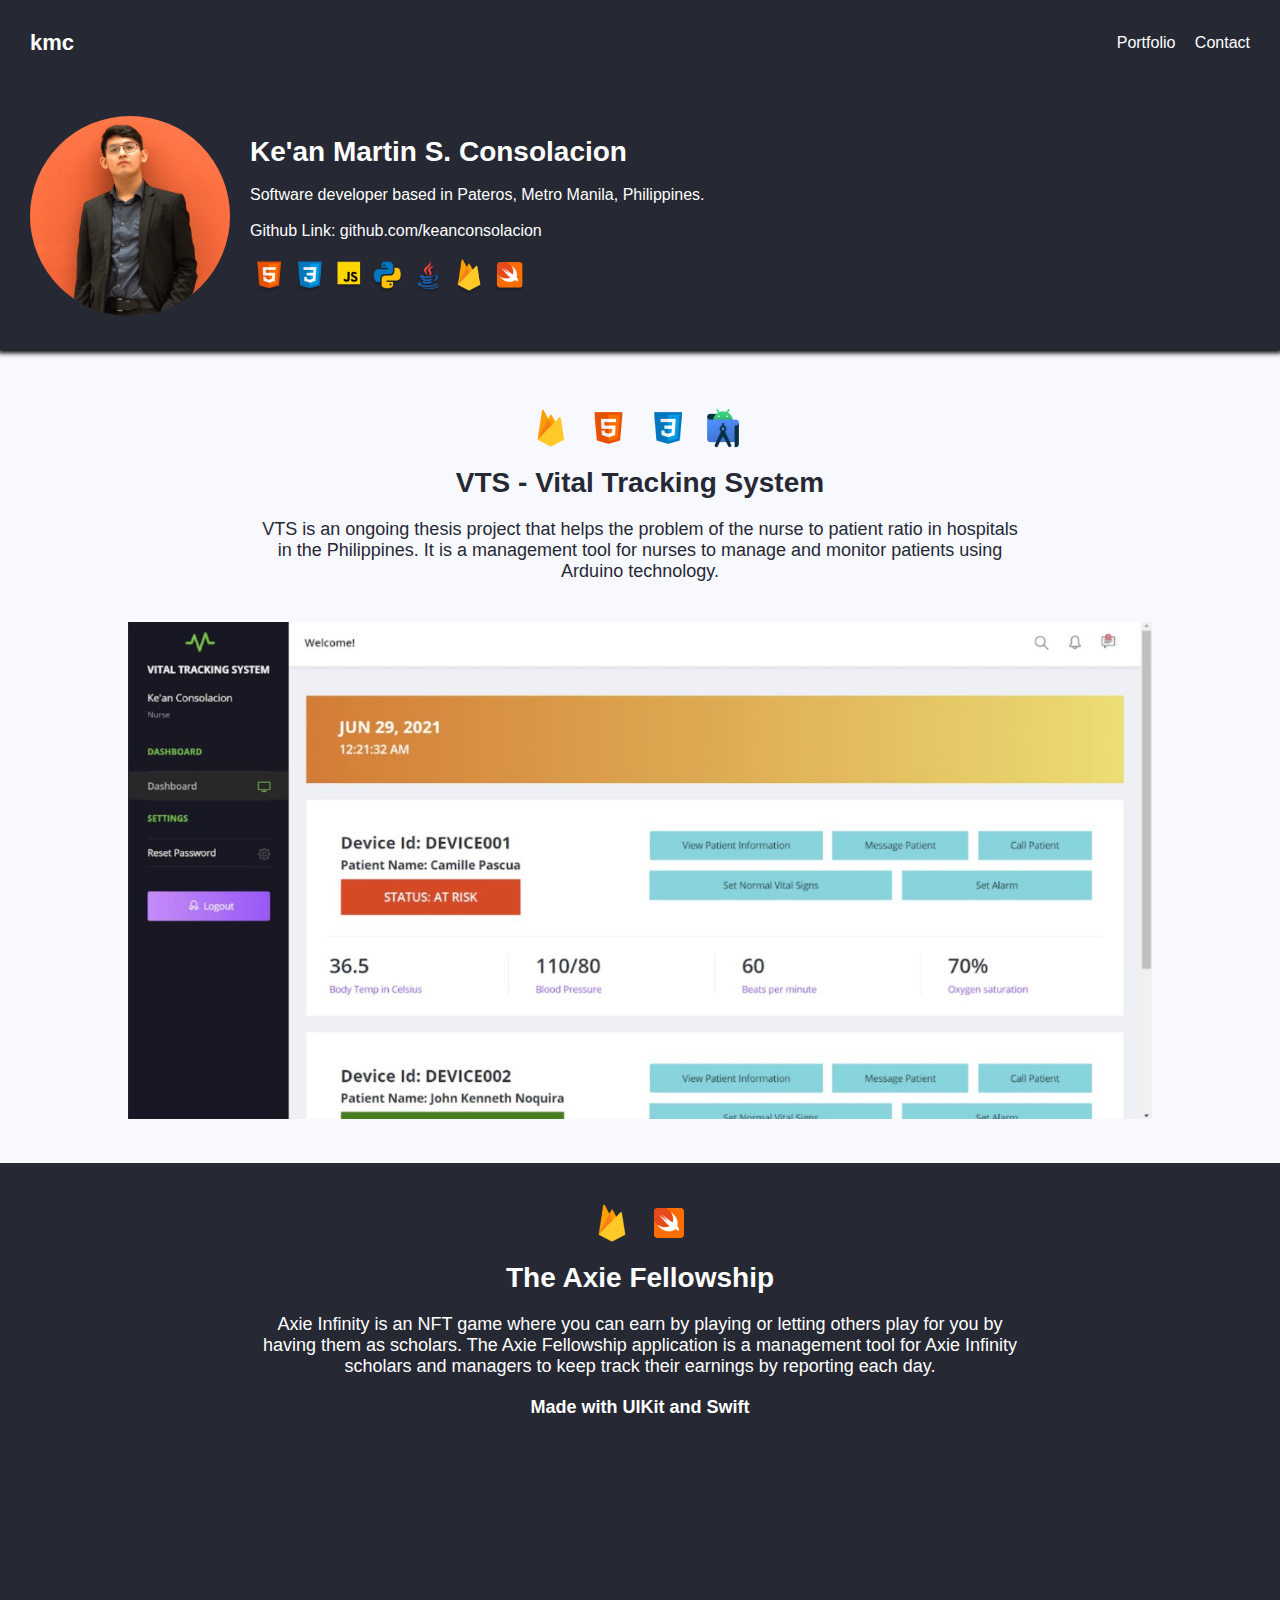
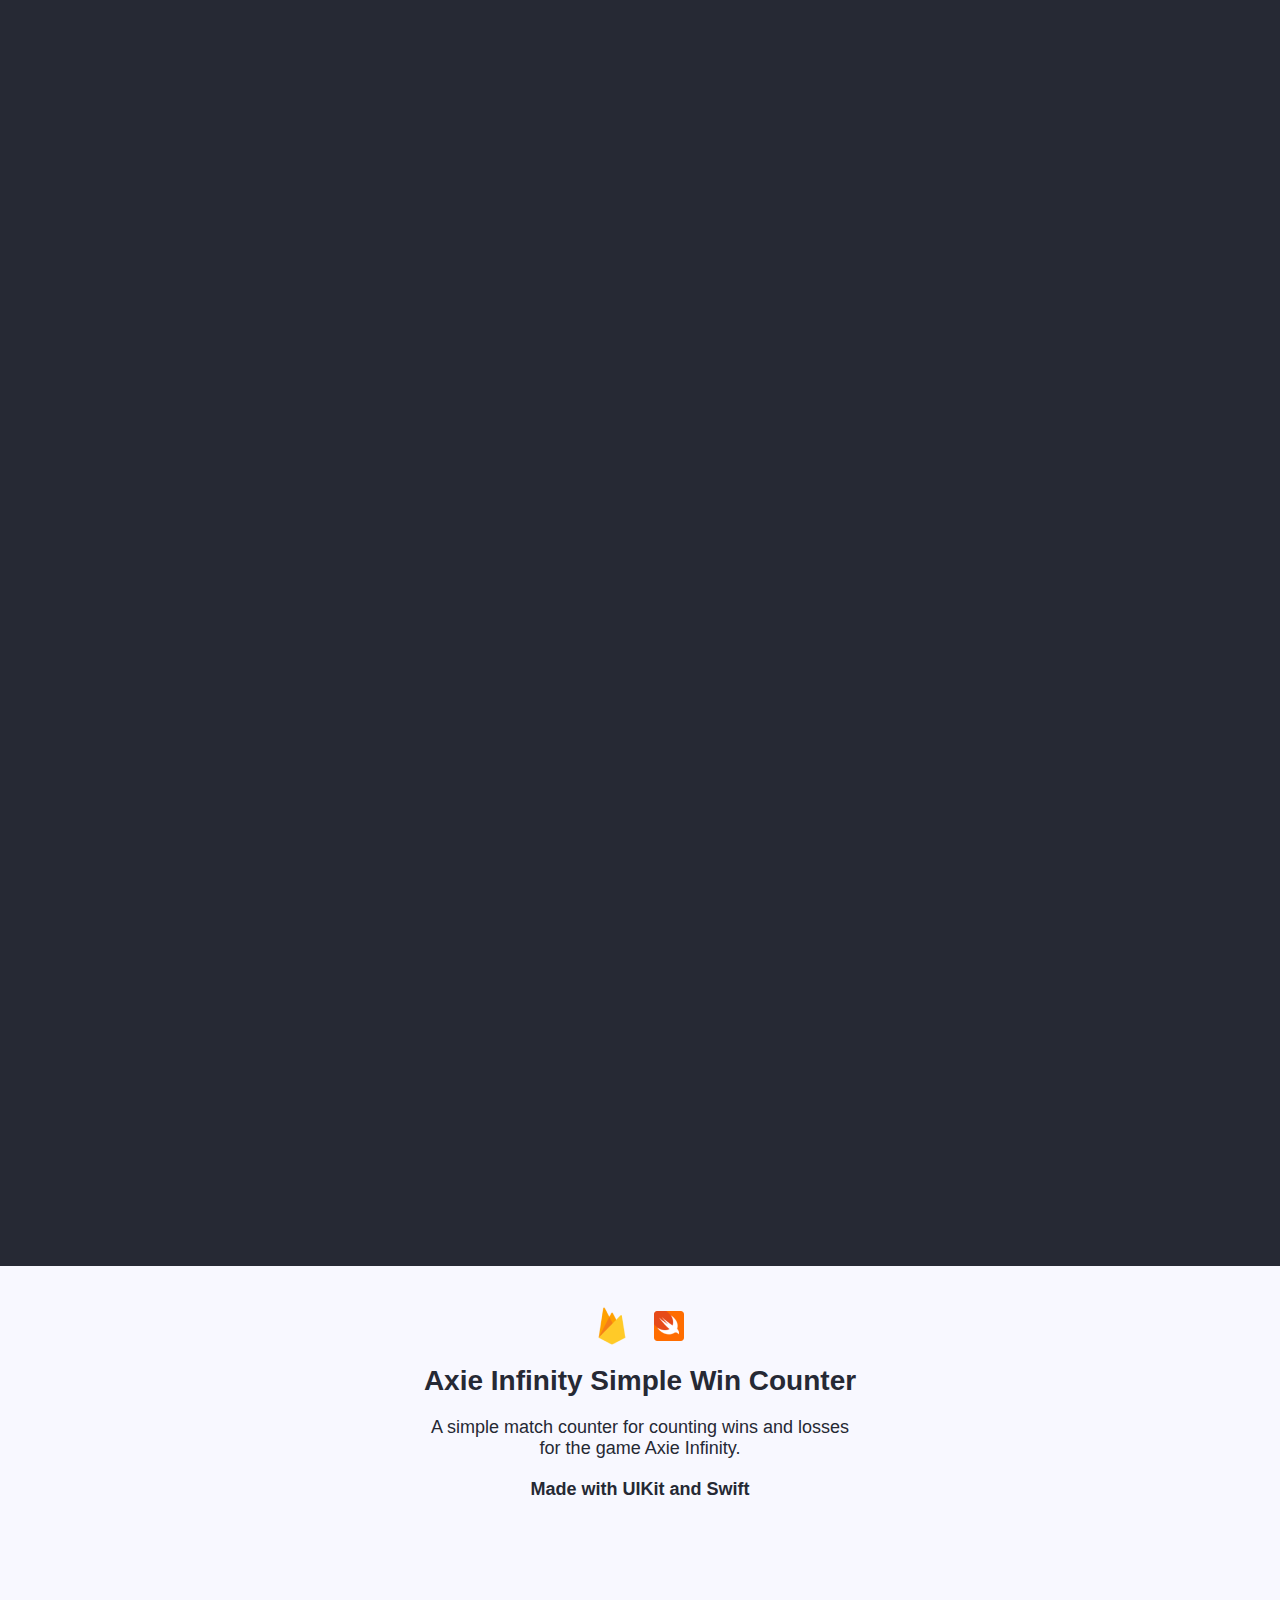
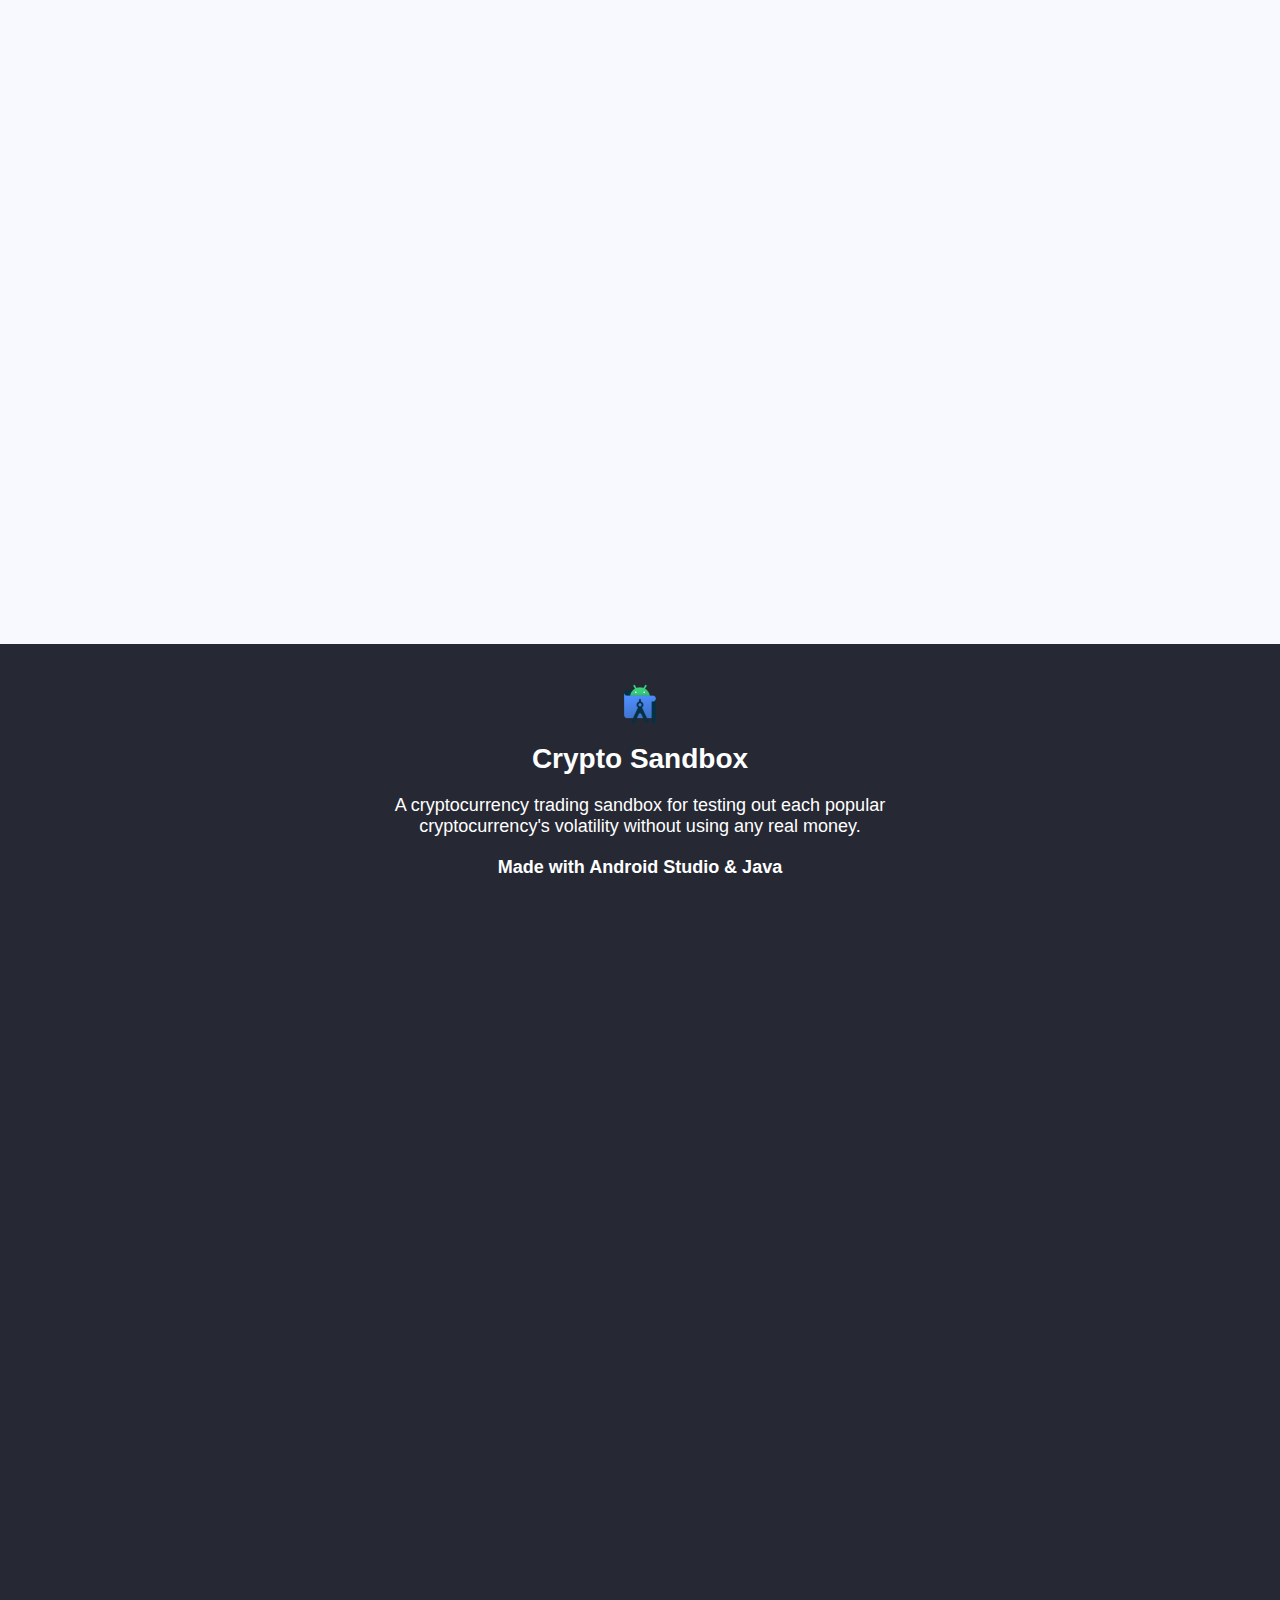
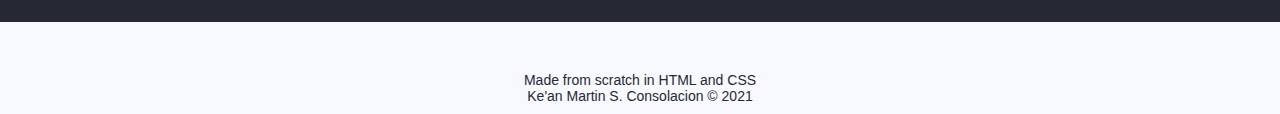
<file: index.html>
<!DOCTYPE html>
<html lang="en">
<head>
  <meta charset="UTF-8">
  <meta http-equiv="X-UA-Compatible" content="IE=edge">
  <meta name="viewport" content="width=device-width, initial-scale=1.0">
  <link rel="stylesheet" href="css/stylesheet.css">
  <link rel="stylesheet" href="css/header.css">
  <link rel="stylesheet" href="css/body.css">
  <title>KMC Portfolio</title>
</head>
<body>
  <div class="header">
    <div class="header-one">
      <a href="index.html" class="logo">kmc</a>
      <div class="nav">
        <a href="index.html">Portfolio</a>
        <a href="contact.html">Contact</a>
      </div>
    </div>
    <div class="header-two">
      <div id="header-two-1">
        <img src="assets/profile-picture.jpg" alt="profile-picture" id="profile-picture">
      </div>
      <div id="header-two-2">
        <div id="profile-name">Ke'an Martin S. Consolacion</div><br>
        <div class="profile-desc">Software developer based in Pateros, Metro Manila, Philippines.</div><br>
        <div class="profile-desc">Github Link: github.com/keanconsolacion</div><br>
        <img src="assets/tech-logos.png" alt="tech-logos" id="tech-logos">
      </div>
    </div>
  </div>

  <br>

  <div class="works-1">
    <div class="work">
      <div>
        <img class="app-tech-logos" src="assets/vts-tech-logos.png">
        <div class="title">VTS - Vital Tracking System</div>
        <div class="desc">VTS is an ongoing thesis project that helps the problem of the nurse to patient ratio in hospitals in the Philippines. It is a management tool for nurses to manage and monitor patients using Arduino technology. </div>
      </div>
      <div>
        <img class="vts" src="assets/vts-1.jpg" alt="vts-photo1">
      </div>
    </div>

    <div class="work dark">
      <div>
        <img class="app-tech-logos" src="assets/axie-fellowship-tech-logos.png">
        <div class="title">The Axie Fellowship</div>
        <div class="desc">
          Axie Infinity is an NFT game where you can earn by playing or letting others play for you by having them as scholars.
          The Axie Fellowship application is a management tool for Axie Infinity scholars and managers to keep track their earnings by reporting each day.
        </div>
        <div class="desc tech">Made with UIKit and Swift</div>
      </div>
      <div>
        <iframe class="video" height="700" width="700" src="https://www.youtube.com/embed/sdgftukLLbc?vq=hd1080&playlist=sdgftukLLbc&autoplay=1&controls=1&loop=1&mute=1"
         frameborder="0" allowfullscreen></iframe>
         <iframe class="video" height="700" width="700" src="https://www.youtube.com/embed/ai7xh8SJ6sU?vq=hd1080&playlist=ai7xh8SJ6sU&autoplay=1&controls=1&loop=1&mute=1"
         frameborder="0" allowfullscreen></iframe>
      </div>
    </div>

    <div class="work">
      <div>
        <img class="app-tech-logos" src="assets/axie-win-counter-tech-logos.png">
        <div class="title">Axie Infinity Simple Win Counter</div>
        <div class="desc">A simple match counter for counting wins and losses for the game Axie Infinity.</div>
        <div class="desc tech">Made with UIKit and Swift</div>
        <div>
          <iframe class="video" height="700" width="700" src="https://www.youtube.com/embed/Gj2LmhWiwCY?vq=hd1080&playlist=Gj2LmhWiwCY&autoplay=1&controls=1&loop=1&mute=1"
         frameborder="0" allowfullscreen></iframe>
        </div>
      </div>
    </div>

    <div class="work dark">
      <div>
        <img class="app-tech-logos" src="assets/crypto-sandbox-tech-logos.png">
        <div class="title">Crypto Sandbox</div>
        <div class="desc">A cryptocurrency trading sandbox for testing out each popular cryptocurrency's volatility without using any real money.</div>
        <div class="desc tech">Made with Android Studio & Java</div>
      </div>
      <div>
        <iframe class="video" height="700" width="700" src="https://www.youtube.com/embed/lQK3wM56djo?vq=hd1080&playlist=lQK3wM56djo&autoplay=1&controls=1&loop=1&mute=1"
        frameborder="0" allowfullscreen></iframe>
      </div>
    </div>
  </div>

  <div class="footer">
    <div>Made from scratch in HTML and CSS<div>
    <div>Ke'an Martin S. Consolacion © 2021</div>
  </div>

</body>
</html>
</file>
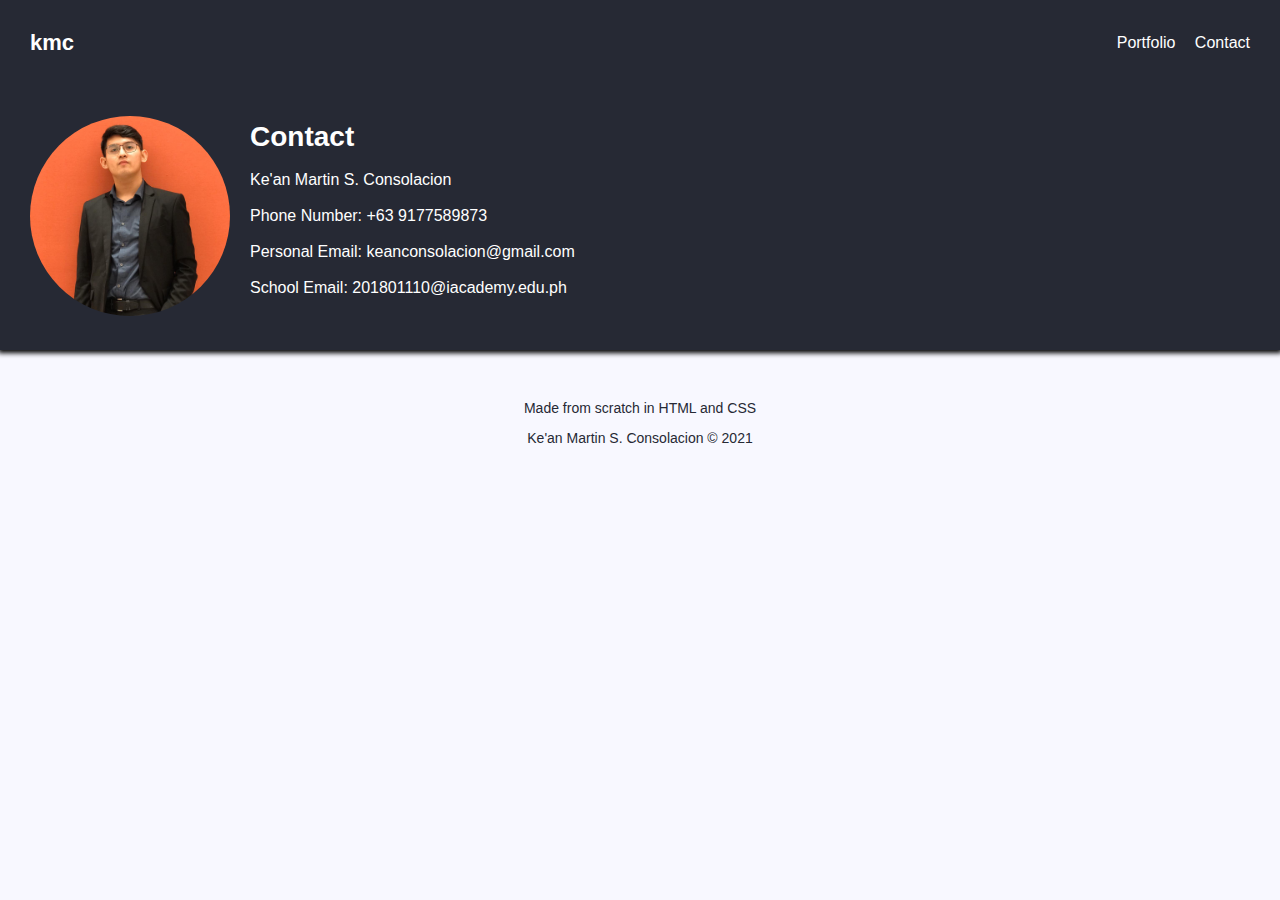
<file: contact.html>
<!DOCTYPE html>
<html lang="en">
<head>
  <meta charset="UTF-8">
  <meta http-equiv="X-UA-Compatible" content="IE=edge">
  <meta name="viewport" content="width=device-width, initial-scale=1.0">
  <link rel="stylesheet" href="css/stylesheet.css">
  <link rel="stylesheet" href="css/header.css">
  <link rel="stylesheet" href="css/body.css">
  <title>KMC Portfolio</title>
</head>
<body>
  <div class="header">
    <div class="header-one">
      <a href="index.html" class="logo">kmc</a>
      <div class="nav">
        <a href="index.html">Portfolio</a>
        <a href="contact.html">Contact</a>
      </div>
    </div>
    <div class="header-two">
      <div id="header-two-1">
        <img src="assets/profile-picture.jpg" alt="profile-picture" id="profile-picture">
      </div>
      <div id="header-two-2">
        <div id="profile-name">Contact</div><br>
        <div class="profile-desc">Ke'an Martin S. Consolacion</div><br>
        <div class="profile-desc">Phone Number: +63 9177589873</div><br>
        <div class="profile-desc">Personal Email: keanconsolacion@gmail.com</div><br>
        <div class="profile-desc">School Email: 201801110@iacademy.edu.ph</div><br>
      </div>
    </div>
  </div>

  <div class="footer">
    <div>Made from scratch in HTML and CSS</p><div>
    <div>Ke'an Martin S. Consolacion © 2021</div> 
  </div>

</body>
</html>
</file>
<file: css/stylesheet.css>
body{
  margin: 0;
  background-color: ghostwhite;
  color:white;
  font-family: sans-serif;
}

.footer{
  margin: auto;
  padding-top: 50px;
  padding-bottom: 10px;
  color: #262934;
  text-align: center;
  font-size: 14px;
}

a{
  color: inherit;
  text-decoration: none;
}
</file>
<file: css/header.css>
@media (max-width:600px){
  .header-two{
    display: flex;
    background-color: #262934;
    flex-direction: row;
    flex-wrap: nowrap;
    justify-content: center;
    text-align: center;
  }
  .logo{
    font-size: 18px;
    font-weight: bold;
  }
  .nav a{
    font-size: 12px;
    font-weight: 500;
    padding-left: 15px;
    text-align: right;
  }
  #profile-name{
    font-size: 24px;
    font-weight: bold;
  }
  
  .profile-desc{
    font-size: 12px;
  }
}

.header{
  display: flex;
  background-color: #262934;
  flex-direction: column;
  flex-wrap: nowrap;
  width: 100%;
  box-shadow: 0px 1px 5px 2px black;
}

.header-one{
  padding: 30px;
  display: flex;
  flex-direction: row;
  flex-wrap: wrap;
  justify-content: space-between;
}
.header-two{
  background-color: #262934;
  display: flex;
  padding: 10px;
  flex-direction: row;
  flex-wrap: wrap;
  align-items: center;
}
.logo{
  font-size: 22px;
  font-weight: bold;
}
.nav{
  margin-top: 4px;
}
.nav a{
  font-size: 16px;
  font-weight: 500;
  padding-left: 15px;
  text-align: right;
}

#profile-picture{
  padding:20px;
  height:200px;
  border-radius: 50%;
}

#tech-logos{
  width: 60%;
}

#profile-name{
  font-size: 28px;
  font-weight: bold;
}

.profile-desc{
  font-size: 16px;
}
</file>
<file: css/body.css>
@media only screen and (max-width: 600px) {
  /*For mobile phones*/
  .video{
    height: 350px;
    width: 350px;
    margin: 10px
  }
}

.works{
  display: flex;
  flex-direction: row;
  flex-wrap: wrap;
}
.work{
  display: flex;
  flex-direction: column;
  justify-content: space-between;
  align-items: center;
  text-align: center;
  color: #262934;
  width: 100%;
  padding: 20px 0px;
}
.work.dark{
  background-color: #262934;
  color: white;
}

.app-tech-logos{
  padding-top: 20px;
  padding-bottom: 15px;
}
.title{
  font-size: 28px;
  font-weight: bold;
  padding-bottom: 20px;
}
.desc{
  font-size: 18px;
  width: 60%;
  margin: auto;
  padding-bottom: 20px;
}

.tech{
  font-weight: 600;
}

.vts{
  height: 80%;
  width: 80%;
  margin:20px;
}

.vts img{
  box-shadow: 2px 2px white;
}
</file>
